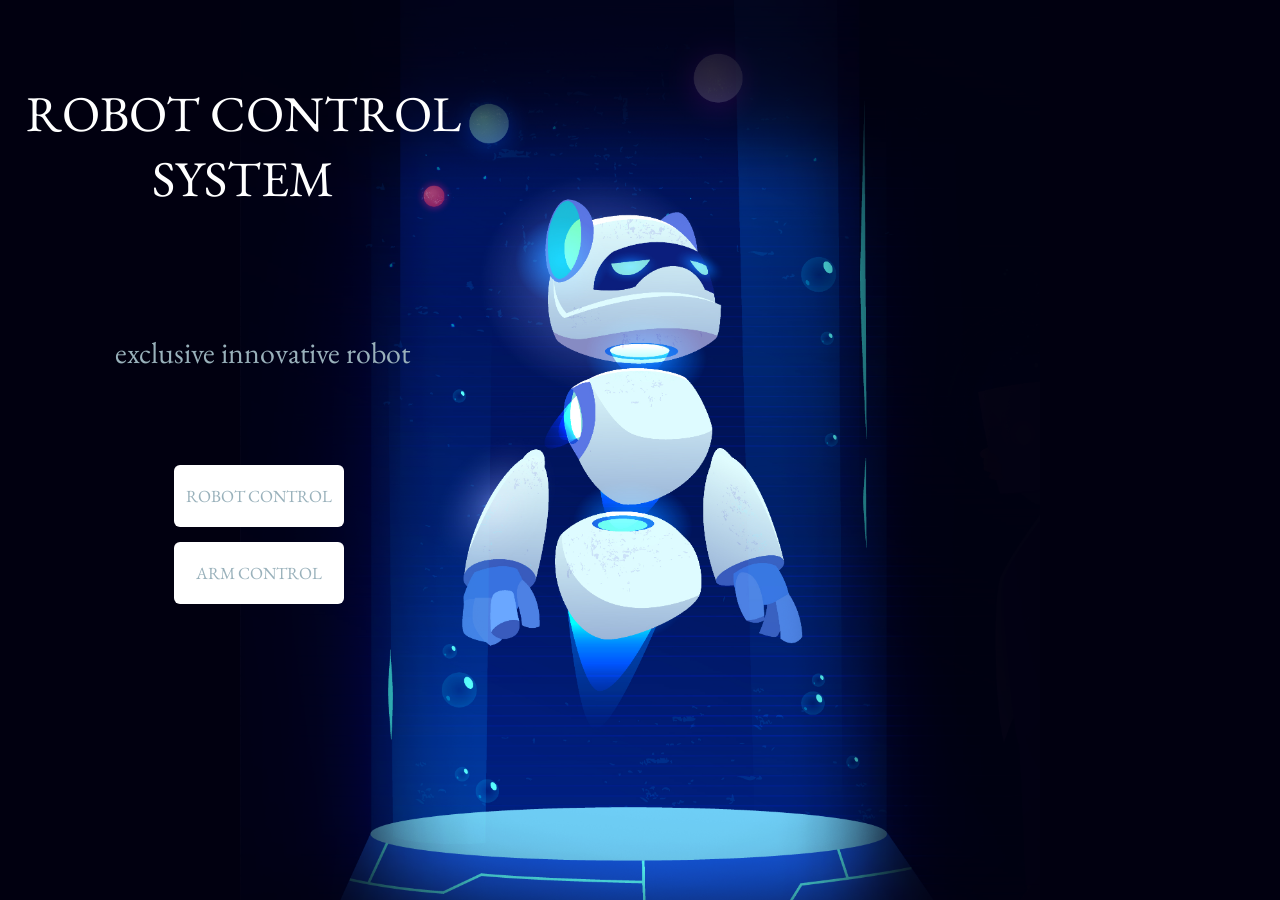
<file: Robot Control System/index.html>
<!DOCTYPE html>
<html lang="en">

<head>
    <title>Robot Control System</title>
    <link rel="stylesheet" href="style.css">

</head>

<body>
    <div class="container">
        <div class="contant">
            <p> ROBOT CONTROL <br> SYSTEM</p>
            <p2> exclusive innovative robot</p2>
        </div>
        <div class="controls">
            <div class="firstPage btn"> <a href="robot control/robot.html">robot control</a> </div>
            <div class="secondPage btn"></div> <a href="arm/arm.html">arm control </a> </div>
    </div>
    <script>
        window.watsonAssistantChatOptions = {
            integrationID: "0f8e0f07-c72f-4bc0-99fd-544afed708bb", // The ID of this integration.
            region: "eu-gb", // The region your integration is hosted in.
            serviceInstanceID: "67b8c7dd-27ce-45e2-bc23-f0c84204bfc2", // The ID of your service instance.
            onLoad: function(instance) {
                instance.render();
            }
        };
        setTimeout(function() {
            const t = document.createElement('script');
            t.src = "https://web-chat.global.assistant.watson.appdomain.cloud/loadWatsonAssistantChat.js";
            document.head.appendChild(t);
        });
    </script>
    </div>
</body>

</html>
</file>
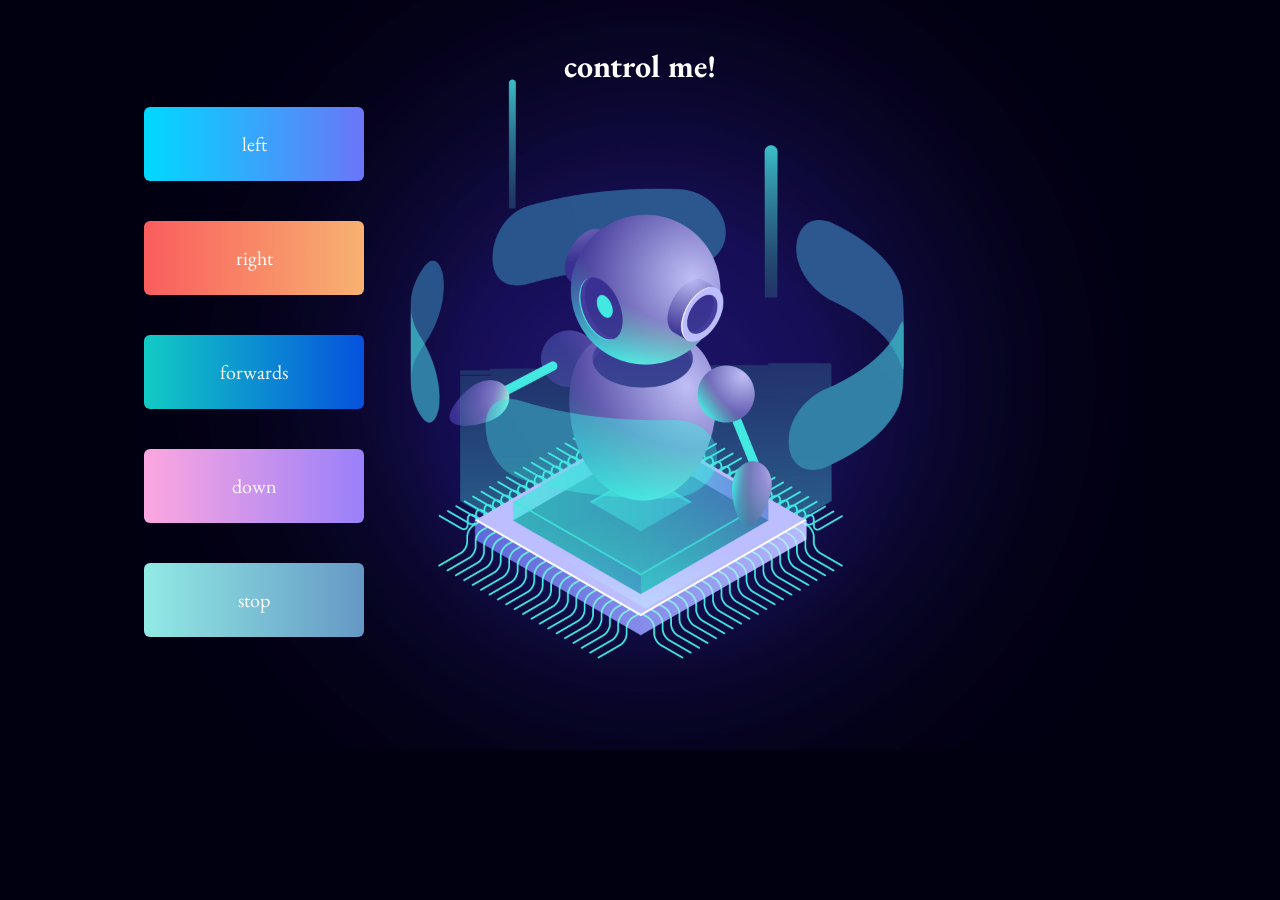
<file: Robot Control System/robot control/robot.html>
<!DOCTYPE html>
<html>
<meta name="viewport" content="width=device-width, initial-scale=1.0">
<title>robot control panel</title>

<head>
    <link rel="stylesheet" href="style.css">
</head>

<body>
    <div class="tit">
        <h1>control me!
            <h1>
                <div class="controls">
                    <input class="btn left" type="button" value="left"><br>
                    <input class="btn right" type="button" value="right"><br>
                    <input class="btn forwards" type="button" value="forwards"><br>
                    <input class="btn down" type="button" value="down"><br>
                    <input class="btn stop" type="button" value="stop"><br>
                </div>
    </div>
</body>

</html>
</file>
<file: Robot Control System/style.css>
@import url('https://fonts.googleapis.com/css2?family=EB+Garamond:wght@500&display=swap');
* {
    margin: 0;
    padding: 0;
    font-family: 'EB Garamond', serif;
}

p {
    color: #fff;
    font-size: 50px;
    text-align: center;
    position: absolute;
    right: 64%;
    top: 20%;
}

p2 {
    color: #99B1BB;
    text-align: center;
    position: absolute;
    font-size: 30px;
    right: 68%;
    top: 40%;
}

body {
    background-color: #010010;
    background-image: url("back.png");
    background-position: right;
    background-position: top;
    background-size: 800px;
    background-repeat: no-repeat;
    text-align: center;
}

.controls {
    position: absolute;
    right: 70%;
    top: 50%;
}

.btn {
    border: none;
    width: 220px;
    border-radius: 6px;
    cursor: pointer;
    color: #fff;
    background-size: 200%;
    transition: 0.6s;
    font-size: 20px;
}

a {
    display: grid;
    background-color: white;
    margin: 10px;
    padding: 5px;
    padding-top: 20px;
    width: 160px;
    height: 37px;
    font-family: 'EB Garamond', serif;
    text-transform: uppercase;
    border-radius: 6px;
    color: #99B1BB;
    background-size: 200%;
    transition: 0.6;
    font-size: 17px;
    text-decoration: none;
    text-align: center;
}

.firstPage {
    margin-top: 15px;
}

.secondPage {
    margin-top: 15px;
}

@media only screen and (max-width:900px) {
    .controls {
        position: absolute;
        left: 150px;
    }
    p {
        position: absolute;
        left: 150px;
        top: 15%;
        font-size: 40px;
    }
    p2 {
        position: absolute;
        left: 155px;
        top: 37%;
        font-size: 25px;
        color: black;
    }
}

@media only screen and (max-width:1400px) and (min-width: 900px) {
    p {
        position: absolute;
        right: 64%;
        top: 9%;
    }
    p2 {
        position: absolute;
        right: 68%;
        top: 37%;
    }
}

@media only screen and (max-width:1500px) and (min-width: 1400px) {
    p {
        position: absolute;
        right: 64%;
        top: 14%;
    }
    p2 {
        position: absolute;
        right: 69%;
        top: 37%;
    }
}
</file>
<file: Robot Control System/robot control/style.css>
@import url('https://fonts.googleapis.com/css2?family=EB+Garamond:wght@500&display=swap');
* {
    margin: 0;
    padding: 0;
    font-family: 'EB Garamond', serif;
}

body {
    background-color: #010010;
    background-image: url("back.jpg");
    background-position: right;
    background-position: top;
    background-size: 1000px;
    background-repeat: no-repeat;
}

.tit {
    margin-top: 45px;
    text-align: center;
    color: white;
}

.controls {
    position: absolute;
    right: 70%;
}

.btn {
    border: none;
    margin: 20px;
    padding: 24px;
    width: 220px;
    border-radius: 6px;
    cursor: pointer;
    color: #fff;
    background-size: 200%;
    transition: 0.6s;
    font-size: 20px;
}

.stop {
    background-image: linear-gradient(to left, #7f7fd5, #6598c5, #91eae4);
    float: inline-start;
}

.left {
    background-image: linear-gradient(to left, #e08abb, #6b75f8, #00d9ff);
}

.right {
    background-image: linear-gradient(to left, #ffe657, #f7b271, #fa5d5d);
}

.forwards {
    background-image: linear-gradient(to left, #12CBC4, #0652DD, #12CBC4);
}

.down {
    background-image: linear-gradient(to left, #FDA7DF, #9980FA, #FDA7DF);
}

.btn:hover {
    background-position: right;
}

@media only screen and (max-width:800px) {
    .controls {
        position: absolute;
        left: 100px;
        right: 100px;
    }
}
</file>
